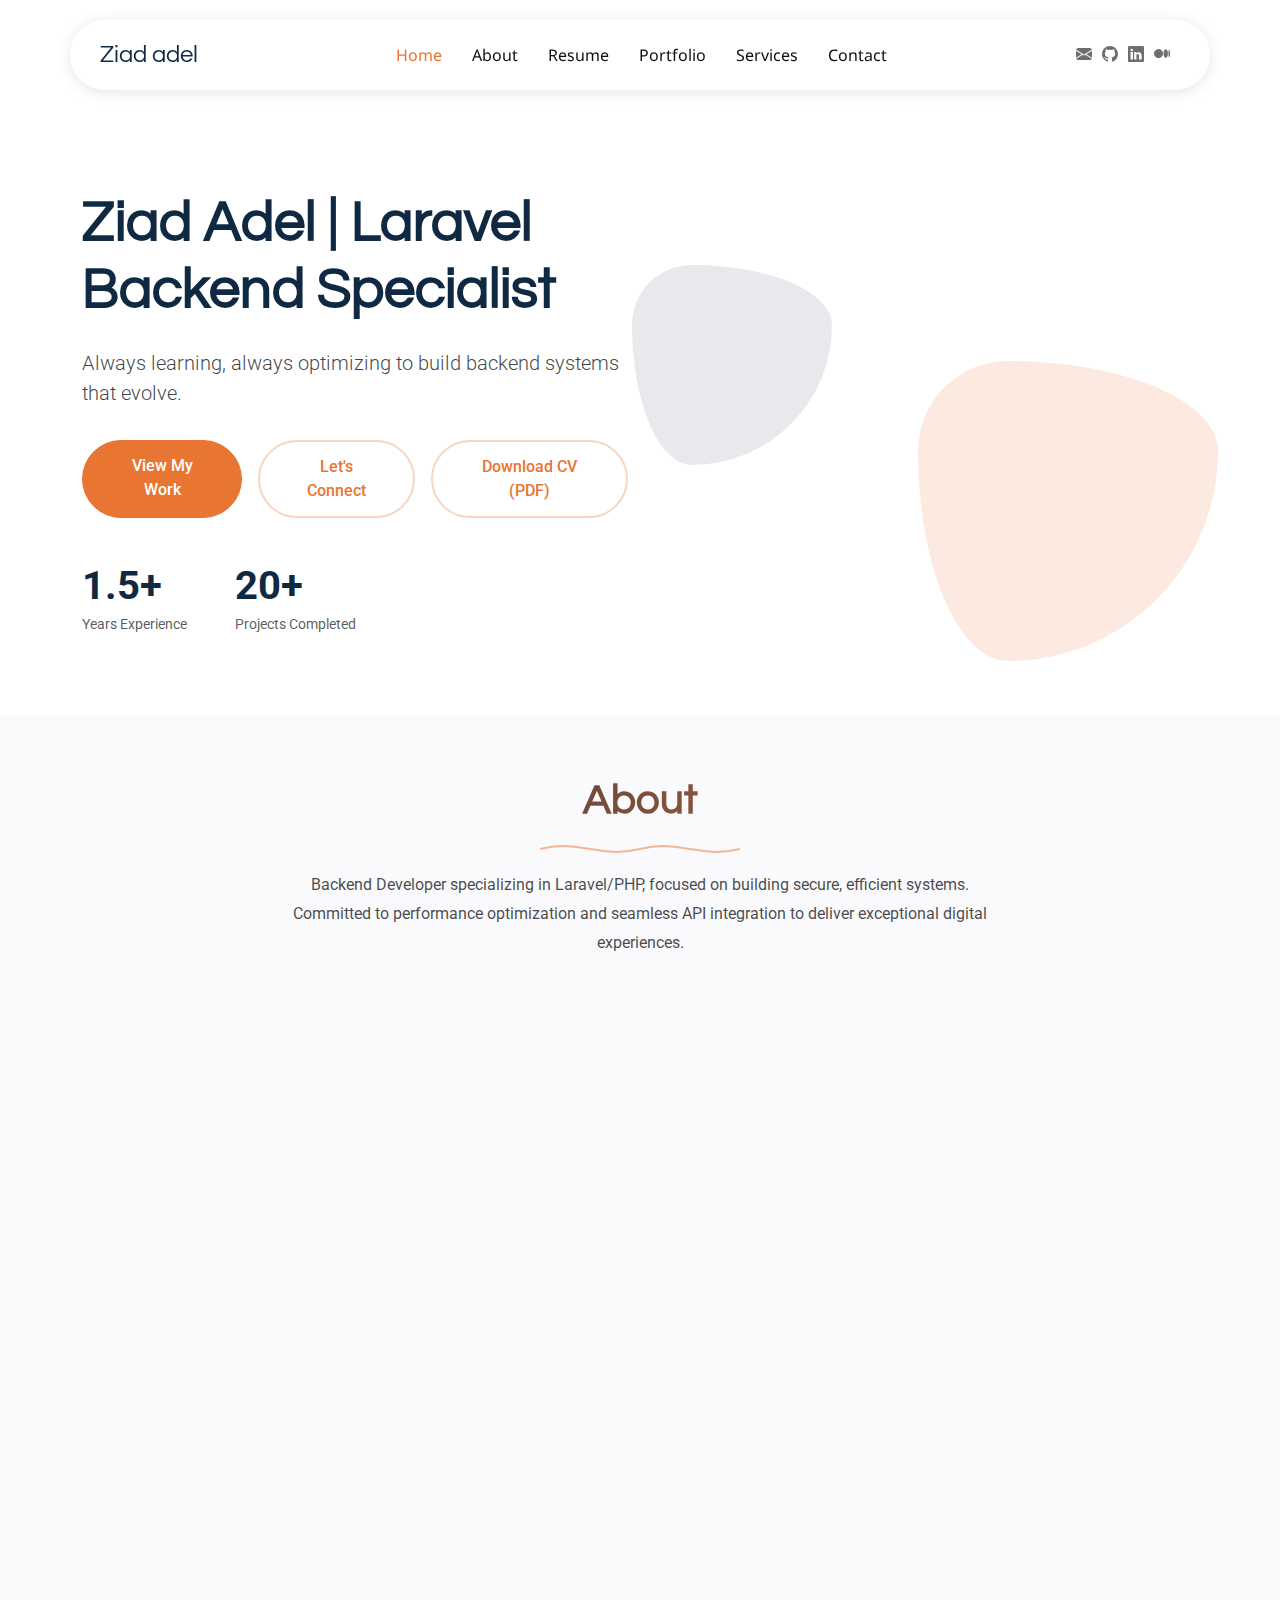
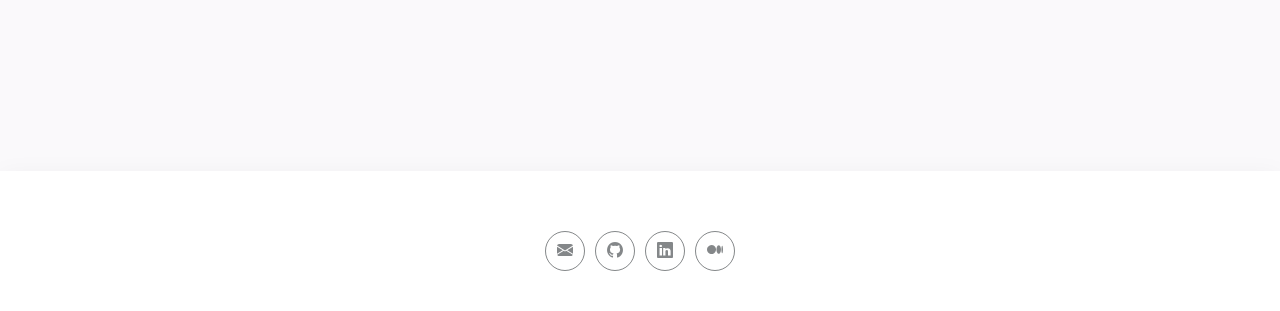
<file: index.html>
<!DOCTYPE html>
<html lang="en">

<head>
  <meta charset="utf-8">
  <meta content="width=device-width, initial-scale=1.0" name="viewport">
  <title>Ziad-Adel-Backend-Dev</title>
  <meta name="description" content="">
  <meta name="keywords" content="">
<!-- Required CSS -->
<style>
  .skill-card {
    transition: transform 0.3s ease;
    height: 100%;
  }
  
  .skill-card:hover {
    transform: translateY(-5px);
  }
  
  .category-title {
    color: #2c3e50;
    border-left: 4px solid #3498db;
    padding-left: 1rem;
  }
  
  .progress-bar {
    background-color: #3498db;
    height: 8px;
  }
  
  .skill-list li {
    margin-bottom: 0.5rem;
  }
  </style>

  <!-- Favicons -->
  <link rel="icon" href="data:image/svg+xml,<svg xmlns='http://www.w3.org/2000/svg' viewBox='0 0 100 100'><text y='.9em' font-size='90' class='fa-solid'>&#xf121;</text></svg>">
  <link href="assets/img/apple-touch-icon.png" rel="apple-touch-icon">

  <!-- Fonts -->
  <link href="https://fonts.googleapis.com" rel="preconnect">
  <link href="https://fonts.gstatic.com" rel="preconnect" crossorigin>
  <link href="https://fonts.googleapis.com/css2?family=Roboto:ital,wght@0,100;0,300;0,400;0,500;0,700;0,900;1,100;1,300;1,400;1,500;1,700;1,900&family=Noto+Sans:ital,wght@0,100;0,200;0,300;0,400;0,500;0,600;0,700;0,800;0,900;1,100;1,200;1,300;1,400;1,500;1,600;1,700;1,800;1,900&family=Questrial:wght@400&display=swap" rel="stylesheet">

  <!-- Vendor CSS Files -->
  <link href="assets/vendor/bootstrap/css/bootstrap.min.css" rel="stylesheet">
  <link href="assets/vendor/bootstrap-icons/bootstrap-icons.css" rel="stylesheet">
  <link href="assets/vendor/aos/aos.css" rel="stylesheet">
  <link href="assets/vendor/glightbox/css/glightbox.min.css" rel="stylesheet">
  <link href="assets/vendor/swiper/swiper-bundle.min.css" rel="stylesheet">

  <!-- Main CSS File -->
  <link href="assets/css/main.css" rel="stylesheet">

</head>

<body class="index-page">

  <header id="header" class="header d-flex align-items-center sticky-top">
    <div class="header-container container-fluid container-xl position-relative d-flex align-items-center justify-content-between">

      <a href="index.html" class="logo d-flex align-items-center me-auto me-xl-0">
        <h1 class="sitename">Ziad adel</h1>
      </a>

      <nav id="navmenu" class="navmenu">
        <ul>
          <li><a href="#hero" class="active">Home</a></li>
          <li><a href="#about">About</a></li>
          <li><a href="#resume">Resume</a></li>
          <li><a href="#portfolio">Portfolio</a></li>
          <li><a href="#services">Services</a></li>
         
          <li><a href="#contact">Contact</a></li>
        </ul>
        <i class="mobile-nav-toggle d-xl-none bi bi-list"></i>
      </nav>

      <div class="header-social-links">
        <a href="mailto:ziadadel00120@gmail.com" target="_blank" class="Gmail"> <i class="bi bi-envelope-fill"></i></a>
              <a href="https://github.com/ziadadel001" target="_blank" class="github"><i class="bi bi-github"></i></a>
        <a href="https://www.linkedin.com/in/ziad-adel-9380a6247/" target="_blank" class="linkedin"><i class="bi bi-linkedin"></i></a>
        <a href="https://medium.com/@ziadadel00120" target="_blank" class="medium">
          <i class="bi bi-medium"></i>
        </a>
      </div>

    </div>
  </header>

  <main class="main">

    <!-- Hero Section -->
    <section id="hero" class="hero section">

      <div class="container" data-aos="fade-up" data-aos-delay="100">

        <div class="row align-items-center content">
          <div class="col-lg-6" data-aos="fade-up" data-aos-delay="200">
            <h2>Ziad Adel | Laravel Backend Specialist </h2>
            <p class="lead">Always learning, always optimizing to build backend systems that evolve.</p>
            <div class="cta-buttons" data-aos="fade-up" data-aos-delay="300">
              <a href="#portfolio" class="btn btn-primary">View My Work</a>
              <a href="#contact" class="btn btn-outline">Let's Connect</a>
              <a href="assets/Ziad-Adel-Gomaa-BackendCV.pdf" target="_blank" class="btn btn-outline" download="Ziad-Adel-Backend-Dev-CV.pdf">
                <i class="fas fa-download"></i> Download CV (PDF)
              </a>            </div>
            <div class="hero-stats" data-aos="fade-up" data-aos-delay="400">
              <div class="stat-item">
                <span class="stat-number">1.5+</span>
                <span class="stat-label">Years Experience</span>
              </div>
              <div class="stat-item">
                <span class="stat-number">20+</span>
                <span class="stat-label">Projects Completed</span>
              </div>
      
            </div>
          </div>
          <div class="col-lg-6">
            <div class="hero-image">
              
              <div class="shape-1"></div>
              <div class="shape-2"></div>
            </div>
          </div>
        </div>

      </div>

    </section><!-- /Hero Section -->

    <!-- About Section -->
    <section id="about" class="about section light-background">

      <!-- Section Title -->
      <div class="container section-title" data-aos="fade-up">
        <h2>About</h2>
        <div class="title-shape">
          <svg viewBox="0 0 200 20" xmlns="http://www.w3.org/2000/svg">
            <path d="M 0,10 C 40,0 60,20 100,10 C 140,0 160,20 200,10" fill="none" stroke="currentColor" stroke-width="2"></path>
          </svg>
        </div>
        <p>Backend Developer specializing in Laravel/PHP, focused on building secure, efficient systems. Committed to performance optimization and seamless API integration to deliver exceptional digital experiences.</p>
      </div><!-- End Section Title -->

      <div class="container" data-aos="fade-up" data-aos-delay="100">

        <div class="row align-items-center">
          <div class="col-lg-6 position-relative" data-aos="fade-right" data-aos-delay="200">
            <div class="about-image">
              <img src="assets/img/me.jpg" alt="Profile Image" 
              class="img-fluid rounded-4" 
              style="max-width: 450px; height: auto;">            </div>
          </div>

          <div class="col-lg-6" data-aos="fade-left" data-aos-delay="300">
            <div class="about-content">
              <span class="subtitle">About Me</span>

              <h2>Back-end Developer</h2>

              <p class="lead mb-4">Junior Backend Developer with a strong foundation in PHP, Laravel, and MySQL. Passionate about 
                building scalable and secure systems while continuously learning and improving my skills. Seeking an 
                opportunity to contribute to impactful projects and grow as a developer.</p>


              <div class="personal-info">
                <div class="row g-4">
                  <div class="col-6">
                    <div class="info-item">
                      <span class="label">Name</span>
                      <span class="value">Ziad Adel Gomaa</span>
                    </div>
                  </div>

                  <div class="col-6">
                    <div class="info-item">
                      <span class="label">Phone</span>
                      <span class="value">+2010299169</span>
                    </div>
                  </div>

                  <div class="col-6">
                    <div class="info-item">
                      <span class="label">Age</span>
                      <span class="value">23 Years</span>
                    </div>
                  </div>

                  <div class="col-6">
                    <div class="info-item">
                      <span class="label">Email</span>
                      <span class="value">ziadadel00120@gmail.com
                      </span>
                    </div>
                  </div>

                  <div class="col-6">
                    <div class="info-item">
                      <span class="label">Degree</span>
                      <span class="value">Bachelor's degree in Computer Science</span>
                    </div>
                  </div>

                  <div class="col-6">
                    <div class="info-item">
                      <span class="label">Freelance</span>
                      <span class="value">Available</span>
                    </div>
                  </div>

                  <div class="col-6">
                    <div class="info-item">
                      <span class="label">City</span>
                      <span class="value">Cairo,Egypt</span>
                    </div>
                </div>
              </div>

             
            </div>
          </div>
        </div>

      </div>

    </section><!-- /About Section -->




<!-- Skills Section -->
<section id="skills" class="skills-section py-5 bg-light">
        <!-- Section Title -->
        <div class="container section-title" data-aos="fade-up">
          <h2>Skills & Technologies</h2>
          <div class="title-shape">
            <svg viewBox="0 0 200 20" xmlns="http://www.w3.org/2000/svg">
              <path d="M 0,10 C 40,0 60,20 100,10 C 140,0 160,20 200,10" fill="none" stroke="currentColor" stroke-width="2"></path>
            </svg>
          </div>
        </div><!-- End Section Title -->
  
  <div class="container">
  
    <!-- Programming Languages -->
    <div class="skill-category mb-5" data-aos="fade-up">
      <h3 class="category-title mb-4">Programming Languages</h3>
      <div class="row g-4">
        <div class="col-md-6 col-lg-4">
          <div class="skill-card bg-white p-4 rounded shadow-sm">
            <div class="d-flex justify-content-between align-items-center mb-3">
              <h4 class="mb-0">PHP</h4>
              <span class="badge bg-primary">Advanced</span>
            </div>
            <p class="text-muted mb-0">Object-oriented programming & complex system development</p>
          </div>
        </div>
        <div class="col-md-6 col-lg-4">
          <div class="skill-card bg-white p-4 rounded shadow-sm">
            <div class="d-flex justify-content-between align-items-center mb-3">
              <h4 class="mb-0">Forntend fundamentals</h4>
              <span class="badge bg-secondary">Advanced</span>
            </div>
            <p class="text-muted mb-0"> HTML, CSS, Bootstrap
            </p>
          </div>
        </div>
        <div class="col-md-6 col-lg-4">
          <div class="skill-card bg-white p-4 rounded shadow-sm">
            <div class="d-flex justify-content-between align-items-center mb-3">
              <h4 class="mb-0">JavaScript</h4>
              <span class="badge bg-secondary">Intermediate</span>
            </div>
            <p class="text-muted mb-0">Core language fundamentals & Ajax jQuery</p>
          </div>
        </div>
      
      </div>
    </div>

<!-- Frameworks & Database Row -->
<div class="row g-4">
    
  <!-- Frameworks -->
  <div class="col-md-6" data-aos="fade-up">
    <div class="skill-category">
      <h3 class="category-title mb-4">Frameworks</h3>
      <div class="skill-card bg-white p-4 rounded shadow-sm">
        <h4 class="mb-3">Laravel</h4>
        <div class="progress mb-3">
          <div class="progress-bar" role="progressbar" style="width: 85%"></div>
        </div>
        <ul class="skill-list list-unstyled mb-0">
          <li><i class="fas fa-check text-primary me-2"></i>REST API Development</li>
          <li><i class="fas fa-check text-primary me-2"></i>Eloquent ORM</li>
          <li><i class="fas fa-check text-primary me-2"></i>Livewire Integration</li>
          <li><i class="fas fa-check text-primary me-2"></i>Filament Integration</li>
        </ul>
      </div>
    </div>
  </div>

  <!-- Database Management Systems -->
  <div class="col-md-6" data-aos="fade-up" data-aos-delay="100">
    <div class="skill-category">
      <h3 class="category-title mb-4">Database Management Systems</h3>
      <div class="skill-card bg-white p-4 rounded shadow-sm">
        <h4 class="mb-3">Relational Databases</h4>
        <div class="progress mb-3">
          <div class="progress-bar bg-success" role="progressbar" style="width: 90%"></div>
        </div>
        <ul class="skill-list list-unstyled mb-0">
          <li><i class="fas fa-database text-success me-2"></i>MySQL</li>
          <li><i class="fas fa-database text-success me-2"></i>SQLite</li>
          <li><i class="fas fa-wrench text-success me-2"></i>Query Optimization</li>
          <li><i class="fas fa-shield-alt text-success me-2"></i>Database Security</li>
        </ul>
      </div>
    </div>
  </div>

</div>
<br>
    <!-- APIs & Integrations -->
    <div class="skill-category mb-5" data-aos="fade-up">
      <h3 class="category-title mb-4">APIs & Integrations</h3>
      <div class="row g-4">
        <div class="col-md-6 col-lg-4">
          <div class="skill-card bg-white p-4 rounded shadow-sm">
            <h4 class="mb-3">Payment Gateways</h4>
            <div class="d-flex flex-wrap gap-2">
              <span class="badge bg-success">PayPal</span>
              <span class="badge bg-success">Stripe</span>
              <span class="badge bg-success">Paymob</span>
            </div>
          </div>
        </div>


        <div class="col-md-6 col-lg-4">
          <div class="skill-card bg-white p-4 rounded shadow-sm">
            <h4 class="mb-3">Testing & Debugging</h4>
            <div class="d-flex flex-wrap gap-2 align-items-center">
              <span class="badge bg-warning text-dark p-2">PHPUnit</span>
              <span class="badge bg-warning text-dark p-2">Postman</span>
              <span class="badge bg-warning text-dark p-2">Xdebug</span>
              <span class="badge bg-warning text-dark p-2">Browser DevTools</span>
            </div>
          </div>
        </div>


        <div class="col-md-6 col-lg-4">
          <div class="skill-card bg-white p-4 rounded shadow-sm">
            <h4 class="mb-3">OAuth-based social logins</h4>
            <div class="d-flex flex-wrap gap-2">
              <span class="badge bg-success">Google</span>
              <span class="badge bg-success">Meta</span>
              <span class="badge bg-success">GitHub</span>
              <span class="badge bg-success">LinkedIn</span>
            </div>
          </div>
        </div>
      </div>
    </div>

  </div>
</section>


    <!-- Resume Section -->
    <section id="resume" class="resume section">

      <!-- Section Title -->
      <div class="container section-title" data-aos="fade-up">
        <h2>Resume</h2>
        <div class="title-shape">
          <svg viewBox="0 0 200 20" xmlns="http://www.w3.org/2000/svg">
            <path d="M 0,10 C 40,0 60,20 100,10 C 140,0 160,20 200,10" fill="none" stroke="currentColor" stroke-width="2"></path>
          </svg>
        </div>
      </div><!-- End Section Title -->

      <div class="container" data-aos="fade-up" data-aos-delay="100">

        <div class="row">
          <div class="col-12">
            <div class="resume-wrapper">
              <div class="resume-block" data-aos="fade-up">
                <h2>Work Experience</h2>
                <p class="lead">Crafting robust backend solutions with a focus on scalability and security.</p>
            
                <div class="timeline">
                    <!-- Fikra Experience -->
                    <div class="timeline-item" data-aos="fade-up" data-aos-delay="200">
                        <div class="timeline-left">
                            <h4 class="company">Fikra</h4>
                            <span class="period">Jul-2024 - Apr-2024</span>
                        </div>
                        <div class="timeline-dot"></div>
                        <div class="timeline-right">
                            <h3 class="position">Backend Developer</h3>
                            <p class="description">
                                Key contributor in developing and maintaining enterprise-level web applications using modern backend technologies.
                            </p>
                            <ul>
                                <li>Developed RESTful APIs and Blade websites</li>
                                <li>Integrate with Third party APIs</li>
                                <li>Optimized MySQL queries reducing average response time </li>
                            </ul>
                        </div>
                    </div>
            
                    <!-- Freelance Experience -->
                    <div class="timeline-item" data-aos="fade-up" data-aos-delay="250">
                        <div class="timeline-left">
                            <h4 class="company">Freelance</h4>
                            <span class="period">2023 - 2025</span>
                        </div>
                        <div class="timeline-dot"></div>
                        <div class="timeline-right">
                            <h3 class="position">Backend Developer</h3>
                            <p class="description">
                                Delivered customized solutions for diverse client needs across multiple industries.
                            </p>
                            <ul>
                                <li>Built 5+ CRUD applications using Laravel framework</li>
                                <li>Integrated third-party APIs including Google Maps and SMS gateways</li>
                                <li>Created database schemas for complex inventory management systems</li>
                            </ul>
                        </div>
                    </div>
            
            
                </div>
            </div>

              <div class="resume-block" data-aos="fade-up" data-aos-delay="100">
                <h2>My Education</h2>
                <p class="lead">Combining academic excellence with practical software development skills.</p>

                <div class="timeline">
                  <div class="timeline-item" data-aos="fade-up" data-aos-delay="200">
                    <div class="timeline-left">
                      <h4 class="company">Mansoura University</h4>
                      <span class="period">2020-2024</span>
                    </div>
                    <div class="timeline-dot"></div>
                    <div class="timeline-right">
                      <h3 class="position">Bachelor's Degree in Computer Science</h3>
                      <p class="description">Degree: Overall Good, Graduation Project Excellent</p>
                    </div>
                  </div>

                </div>
              </div>

              <div class="resume-block" data-aos="fade-up" data-aos-delay="100">
                <h2>Courses & Certifications</h2>
                <p class="lead">Enhancing technical expertise through specialized training programs</p>
            
                <div class="timeline">
                    <!-- Backend Development Course -->
                    <div class="timeline-item" data-aos="fade-up" data-aos-delay="200">
                        <div class="timeline-left">
                            <h4 class="company">CCIC, Mansoura University</h4>
                            <span class="period"></span>
                        </div>
                        <div class="timeline-dot bg-success"></div>
                        <div class="timeline-right">
                            <h3 class="position">Backend Development Professional Program</h3>
                            <p class="description">
                                Comprehensive training in PHP, MySQL, and Laravel framework
                            </p>
                           
                        </div>
                    </div>
            
                    <!-- LinkedIn Learning Courses -->
                    <div class="timeline-item" data-aos="fade-up" data-aos-delay="250">
                        <div class="timeline-left">
                            <h4 class="company">LinkedIn Learning</h4>
                            <span class="period"></span>
                        </div>
                        <div class="timeline-dot bg-warning"></div>
                        <div class="timeline-right">
                            <h3 class="position">Advanced Programming Courses</h3>
                            <ul class="course-list">
                                <li><i class="fab fa-php text-primary"></i> PHP: OOP Mastery</li>
                                <li><i class="fab fa-laravel text-danger"></i> Advanced Laravel Techniques</li>
                                <li><i class="fas fa-database text-info"></i> T-SQL Query Optimization</li>
                            </ul>
                           
                        </div>
                    </div>
            
                    <!-- MaharaTech Course -->
                    <div class="timeline-item" data-aos="fade-up" data-aos-delay="300">
                        <div class="timeline-left">
                            <h4 class="company">MaharaTech</h4>
                            <span class="period"></span>
                        </div>
                        <div class="timeline-dot bg-danger"></div>
                        <div class="timeline-right">
                            <h3 class="position">SQL Server Professional</h3>
                            <p class="description">
                                Advanced Transact-SQL programming and database management
                            </p>
                          
                        </div>
                    </div>
                </div>
            </div>
            
          
            </div>
          </div>
        </div>

      </div>

    </section><!-- /Resume Section -->











<!-- Portfolio Section -->
<section id="portfolio" class="portfolio section">
  <!-- Section Title -->
  <div class="container section-title" data-aos="fade-up">
    <h2>Technical Portfolio</h2>
    <div class="title-shape">
      <svg viewBox="0 0 200 20" xmlns="http://www.w3.org/2000/svg">
        <path d="M 0,10 C 40,0 60,20 100,10 C 140,0 160,20 200,10" fill="none" stroke="currentColor" stroke-width="2"></path>
      </svg>
    </div>
    <p>Showcasing backend solutions that power modern web applications</p>
  </div>

  <div class="container" data-aos="fade-up" data-aos-delay="100">
    <div class="isotope-layout" data-default-filter="*" data-layout="masonry" data-sort="original-order">

      <!-- Filters -->
      <div class="portfolio-filters-container" data-aos="fade-up" data-aos-delay="200">
        <ul class="portfolio-filters isotope-filters">
          <li data-filter="*" class="filter-active">All Projects</li>
          <li data-filter=".filter-api">APIs</li>
          <li data-filter=".filter-ecom">PHP Native</li>
          <li data-filter=".filter-tool">Laravel Blade</li>
        </ul>
      </div>

      <!-- Projects Container -->
      <div class="row g-4 isotope-container" data-aos="fade-up" data-aos-delay="300">


               <div class="col-lg-6 col-md-6 portfolio-item isotope-item filter-ecom ">
          <div class="github-style-card">
            <div class="skill-header">
              <div class="d-flex justify-content-between align-items-start">
                <h3 class="skill-title">
                  <i class="bi bi-file-code-fill me-2"></i>
multi vendor e-commerce 
                </h3>
              </div>
              <p class="skill-description">A multi-vendor system built with Laravel, using Spatie, Sanctum for authentication, and Breeze for the admin dashboard, enabling vendors to manage products and orders securely.</p>
            </div>
            <div class="skill-footer mt-3">
              <a href="https://github.com/ziadadel001/Api_project" 
                 class="github-link" 
                 target="_blank">
                <i class="bi bi-github"></i>
                View
              </a>
            </div>
          </div>
        </div>
    <!-- Api Card -->


           
        <div class="col-lg-6 col-md-6 portfolio-item isotope-item filter-ecom ">
          <div class="github-style-card">
            <div class="skill-header">
              <div class="d-flex justify-content-between align-items-start">
                <h3 class="skill-title">
                  <i class="bi bi-file-code-fill me-2"></i>
PHP DB Manager
                </h3>
              </div>
              <p class="skill-description">This PHP script provides classes for database connectivity and common database operations such as insert, select, update, and delete. It utilizes PDO (PHP Data Objects) for secure database connections and prepared statements to prevent SQL injection attacks.</p>
            </div>
            <div class="skill-footer mt-3">
              <a href="https://github.com/ziadadel001/DatabaseOperations" 
                 class="github-link" 
                 target="_blank">
                <i class="bi bi-github"></i>
                View
              </a>
            </div>
          </div>
        </div>
    <!-- Api Card -->


        
    <div class="col-lg-6 col-md-6 portfolio-item isotope-item filter-api ">
      <div class="github-style-card">
        <div class="skill-header">
          <div class="d-flex justify-content-between align-items-start">
            <h3 class="skill-title">
              <i class="bi bi-file-code-fill me-2"></i>
              Yaqout Store
            </h3>
          </div>
          <p class="skill-description">Developing a Laravel-based eCommerce API with a scalable architecture for seamless integration ,Implementing core features like product management, cart operations, order placement,
             Integrating advanced features such as promotions, discount coupons</p>
        </div>
        <div class="skill-footer mt-3">
          <a href="https://yaqoutstore.shop/" 
             class="github-link" 
             target="_blank">
            View
          </a>
        </div>
      </div>
    </div>

    <div class="col-lg-6 col-md-6 portfolio-item isotope-item filter-tool ">
      <div class="github-style-card">
        <div class="skill-header">
          <div class="d-flex justify-content-between align-items-start">
            <h3 class="skill-title">
              <i class="bi bi-braces me-2"></i>
              Dashboard               </h3>
          </div>
          <p class="skill-description">filament base dashboard for e-commerce.
          </p>
        </div>
      
      </div>
    </div>
    <div class="col-lg-6 col-md-6 portfolio-item isotope-item filter-tool ">
      <div class="github-style-card">
        <div class="skill-header">
          <div class="d-flex justify-content-between align-items-start">
            <h3 class="skill-title">
              <i class="bi bi-braces me-2"></i>
              Cart-Service
            </h3>
          </div>
          <p class="skill-description"> Cart Service provides a powerful and efficient cart management system within a Laravel 12 e-commerce API. It enables users to add, retrieve, update, and remove products from their cart while ensuring smooth handling for both guests and authenticated users.
          </p>
        </div>
        <div class="skill-footer mt-3">
          <a href="https://github.com/ziadadel001/Cart-Service" 
             class="github-link" 
             target="_blank">
            <i class="bi bi-github"></i>
            View 
          </a>
        </div>
      </div>
    </div>
    <div class="col-lg-6 col-md-6 portfolio-item isotope-item filter-tool ">
      <div class="github-style-card">
        <div class="skill-header">
          <div class="d-flex justify-content-between align-items-start">
            <h3 class="skill-title">
              <i class="bi bi-braces me-2"></i>
              simple-chat-model
                 </h3>
          </div>
          <p class="skill-description"> WebSocket-based communication


          </p>
        </div>
        <div class="skill-footer mt-3">
          <a href="https://github.com/ziadadel001/simple-chat-model" 
             class="github-link" 
             target="_blank">
            <i class="bi bi-github"></i>
            View 
          </a>
        </div>
      </div>
    </div>
        <!-- Api Card -->
        <div class="col-lg-6 col-md-6 portfolio-item isotope-item filter-api ">
          <div class="github-style-card">
            <div class="skill-header">
              <div class="d-flex justify-content-between align-items-start">
                <h3 class="skill-title">
                  <i class="bi bi-file-code-fill me-2"></i>
                  Article Hub
                </h3>
              </div>
              <p class="skill-description">The API supports creating, reading, updating, and deleting articles, along with user registration and login functionalities using JWT authentication</p>
            </div>
            <div class="skill-footer mt-3">
              <a href="https://github.com/ziadadel001/ArticleHub" 
                 class="github-link" 
                 target="_blank">
                <i class="bi bi-github"></i>
                View
              </a>
            </div>
          </div>
        </div>
    
        <!-- Laravel Card -->
  
        <div class="col-lg-6 col-md-6 portfolio-item isotope-item filter-tool ">
          <div class="github-style-card">
            <div class="skill-header">
              <div class="d-flex justify-content-between align-items-start">
                <h3 class="skill-title">
                  <i class="bi bi-braces me-2"></i>
                  Roles_premissions
                </h3>
              </div>
              <p class="skill-description"> Using authorization with the Spatie package to define roles and permissions for articles and users.
              </p>
            </div>
            <div class="skill-footer mt-3">
              <a href="https://github.com/ziadadel001/Roles_premissions" 
                 class="github-link" 
                 target="_blank">
                <i class="bi bi-github"></i>
                View 
              </a>
            </div>
          </div>
        </div>
        <div class="col-lg-6 col-md-6 portfolio-item isotope-item filter-tool ">
          <div class="github-style-card">
            <div class="skill-header">
              <div class="d-flex justify-content-between align-items-start">
                <h3 class="skill-title">
                  <i class="bi bi-braces me-2"></i>
                  novena
                </h3>
              </div>
              <p class="skill-description">A website for a hospital equipped with an appointment booking feature</p>
            </div>
            <div class="skill-footer mt-3">
              <a href="https://github.com/ziadadel001/novena" 
                 class="github-link" 
                 target="_blank">
                <i class="bi bi-github"></i>
                View 
              </a>
            </div>
          </div>
        </div>
        <div class="col-lg-6 col-md-6 portfolio-item isotope-item filter-tool ">
          <div class="github-style-card">
            <div class="skill-header">
              <div class="d-flex justify-content-between align-items-start">
                <h3 class="skill-title">
                  <i class="bi bi-braces me-2"></i>
                  e-commerce
                </h3>
              </div>
              <p class="skill-description">A modern e-commerce web application built with Laravel, offering a complete online shopping experience. Key features include product browsing, cart management</p>
            </div>
            <div class="skill-footer mt-3">
              <a href="https://github.com/ziadadel001/E-commerce" 
                 class="github-link" 
                 target="_blank">
                <i class="bi bi-github"></i>
                View 
              </a>
            </div>
          </div>
        </div>
        <div class="col-lg-6 col-md-6 portfolio-item isotope-item filter-tool ">
          <div class="github-style-card">
            <div class="skill-header">
              <div class="d-flex justify-content-between align-items-start">
                <h3 class="skill-title">
                  <i class="bi bi-braces me-2"></i>
                SocialAuth-Integration              </h3>
              </div>
              <p class="skill-description">demonstrates how to integrate social media authentication . It leverages Laravel Socialite to provide seamless OAuth authentication.</p>
            </div>
            <div class="skill-footer mt-3">
              <a href="https://github.com/ziadadel001/SocialAuth-Integration" 
                 class="github-link" 
                 target="_blank">
                <i class="bi bi-github"></i>
                View 
              </a>
            </div>
          </div>
        </div>
        <div class="col-lg-6 col-md-6 portfolio-item isotope-item filter-tool ">
          <div class="github-style-card">
            <div class="skill-header">
              <div class="d-flex justify-content-between align-items-start">
                <h3 class="skill-title">
                  <i class="bi bi-braces me-2"></i>
                  Academy               </h3>
              </div>
              <p class="skill-description">website for booking driving lessons with a dedicated dashboard for tracking trainers and trainees, class ratings.</p>
            </div>
            <div class="skill-footer mt-3">
              <a href="https://yasminacademy.online/" 
                 class="github-link" 
                 target="_blank">
                View 
              </a>
            </div>
          </div>
        </div>
        <div class="col-lg-6 col-md-6 portfolio-item isotope-item filter-tool ">
          <div class="github-style-card">
            <div class="skill-header">
              <div class="d-flex justify-content-between align-items-start">
                <h3 class="skill-title">
                  <i class="bi bi-braces me-2"></i>
                  Task Management                 </h3>
              </div>
              <p class="skill-description">Helps users manage tasks efficiently with Laravel and Breeze for authentication.</p>
            </div>
            <div class="skill-footer mt-3">
              <a href="https://github.com/ziadadel001/Task_Management" 
                 class="github-link" 
                 target="_blank">
                <i class="bi bi-github"></i>
                View 
              </a>
            </div>
          </div>
        </div>
        <div class="col-lg-6 col-md-6 portfolio-item isotope-item filter-tool ">
          <div class="github-style-card">
            <div class="skill-header">
              <div class="d-flex justify-content-between align-items-start">
                <h3 class="skill-title">
                  <i class="bi bi-braces me-2"></i>
                  Medical system              </h3>
              </div>
              <p class="skill-description">clinic system manages patient records, diagnoses, and appointments, with added chat and monthly reports to improve efficiency.
              </p>
            </div>
          
          </div>
        </div>
        <div class="col-lg-6 col-md-6 portfolio-item isotope-item filter-tool ">
          <div class="github-style-card">
            <div class="skill-header">
              <div class="d-flex justify-content-between align-items-start">
                <h3 class="skill-title">
                  <i class="bi bi-braces me-2"></i>
                  Vega                 </h3>
              </div>
              <p class="skill-description">Discover an educational platform where you can book courses, engage in interactive learning, and reserve mentors for personalized guidance.</p>
            </div>
            <div class="skill-footer mt-3">
              <a href="https://github.com/ziadadel001/Vega" 
                 class="github-link" 
                 target="_blank">
                <i class="bi bi-github"></i>
                View 
              </a>
            </div>
          </div>
        </div>
        <div class="col-lg-6 col-md-6 portfolio-item isotope-item filter-tool ">
          <div class="github-style-card">
            <div class="skill-header">
              <div class="d-flex justify-content-between align-items-start">
                <h3 class="skill-title">
                  <i class="bi bi-braces me-2"></i>
                  psychological              </h3>
              </div>
              <p class="skill-description"> psychological consultant , custom dashboard for managing orders, and a user interface for viewing courses and reading books.
              </p>
            </div>
          
          </div>
        </div>
        <div class="col-lg-6 col-md-6 portfolio-item isotope-item filter-tool ">
          <div class="github-style-card">
            <div class="skill-header">
              <div class="d-flex justify-content-between align-items-start">
                <h3 class="skill-title">
                  <i class="bi bi-braces me-2"></i>
                  Blog             </h3>
              </div>
              <p class="skill-description">simple blog
              </p>
            </div>
            <div class="skill-footer mt-3">
              <a href="https://github.com/ziadadel001/blog" 
                 class="github-link" 
                 target="_blank">
                <i class="bi bi-github"></i>
                View 
              </a>
            </div>
          </div>
        </div>



        <!-- PHP NATIVE Card -->
    

        <div class="col-lg-6 col-md-6 portfolio-item isotope-item filter-ecom ">
          <div class="github-style-card">
            <div class="skill-header">
              <div class="d-flex justify-content-between align-items-start">
                <h3 class="skill-title">
                  <i class="bi bi-file-code-fill me-2"></i>
                  shopping-cart                </h3>
              </div>
              <p class="skill-description">Manages an e-commerce cart for adding, updating, and removing items without a database.</p>
            </div>
            <div class="skill-footer mt-3">
              <a href="https://github.com/ziadadel001/shopping-cart-" 
                 class="github-link" 
                 target="_blank">
                <i class="bi bi-github"></i>
                View
              </a>
            </div>
          </div>
        </div>

        <div class="col-lg-6 col-md-6 portfolio-item isotope-item filter-ecom ">
          <div class="github-style-card">
            <div class="skill-header">
              <div class="d-flex justify-content-between align-items-start">
                <h3 class="skill-title">
                  <i class="bi bi-file-code-fill me-2"></i>
                  User authentication system               </h3>
              </div>
              <p class="skill-description">simple authentication system designed for user authentication based on their username and password only.</p>
            </div>
            <div class="skill-footer mt-3">
              <a href="https://github.com/ziadadel001/user-authentication-system" 
                 class="github-link" 
                 target="_blank">
                <i class="bi bi-github"></i>
                View
              </a>
            </div>
          </div>
        </div>






   
      </div>
    </div>
  </div>
</section>

<!-- Styles -->
<style>
.github-style-card {
  background: #ffffff;
  border: 1px solid #e1e4e8;
  border-radius: 6px;
  padding: 20px;
  height: 100%;
  transition: all 0.3s ease;
}

.github-style-card:hover {
  box-shadow: 0 3px 12px rgba(0,0,0,0.1);
  transform: translateY(-5px);
}

.skill-title {
  color: #24292e;
  font-size: 1.25rem;
  margin-bottom: 0.5rem;
}

.skill-description {
  color: #586069;
  font-size: 0.9rem;
  margin-bottom: 0;
}

.skill-badge {
  background: #eef7ff;
  color: #0366d6;
  padding: 4px 12px;
  border-radius: 12px;
  font-size: 0.8rem;
  font-weight: 500;
  border: 1px solid #c8e1ff;
}

.github-link {
  color: #0366d6 !important;
  text-decoration: none;
  display: inline-flex;
  align-items: center;
  gap: 8px;
  transition: all 0.3s ease;
}

.github-link:hover {
  color: #005cc5 !important;
  text-decoration: underline;
}

.bi-file-code-fill { color: #6f42c1; }
.bi-braces { color: #e34c26; }
.bi-database { color: #00758f; }
.bi-shield-lock { color: #28a745; }
</style>
<!-- Style Additions -->
<style>
.tech-stack .badge {
  font-size: 0.75rem;
  margin: 2px;
}

.portfolio-card {
  border: 1px solid #eee;
  transition: transform 0.3s;
}

.portfolio-card:hover {
  transform: translateY(-5px);
}

.details-link {
  background: rgba(255,255,255,0.9);
  padding: 10px;
  border-radius: 50%;
  margin: 0 5px;
}
</style>

<!-- Services Section -->
<section id="services" class="services section">

  <!-- Section Title -->
  <div class="container section-title" data-aos="fade-up">
    <h2>Services</h2>
    <div class="title-shape">
      <svg viewBox="0 0 200 20" xmlns="http://www.w3.org/2000/svg">
        <path d="M 0,10 C 40,0 60,20 100,10 C 140,0 160,20 200,10" fill="none" stroke="currentColor" stroke-width="2"></path>
      </svg>
    </div>
    <p>Building digital solutions that drive business growth and technical excellence</p>
  </div><!-- End Section Title -->

  <div class="container" data-aos="fade-up" data-aos-delay="100">

    <div class="row align-items-center">
      <div class="col-lg-4 mb-5 mb-lg-0">
        <h2 class="fw-bold mb-4 servies-title">Backend Development Expertise</h2>
        <p class="mb-4">Specializing in creating robust server-side solutions that power modern web applications.</p>
      </div>
      <div class="col-lg-8">
        <div class="row g-4">

          <div class="col-md-6" data-aos="fade-up" data-aos-delay="200">
            <div class="service-item">
              <i class="bi bi-code-slash"></i>
              <h3>API Development</h3>
              <p>Design and implement RESTful APIs with Laravel for seamless system integration and data exchange.</p>
            </div>
          </div><!-- End Service Item -->

          <div class="col-md-6" data-aos="fade-up" data-aos-delay="300">
            <div class="service-item">
              <i class="bi bi-database"></i>
              <h3>Database Architecture</h3>
              <p>Optimize MySQL/SQLite performance with efficient schema design and query optimization strategies.</p>
            </div>
          </div><!-- End Service Item -->

          <div class="col-md-6" data-aos="fade-up" data-aos-delay="400">
            <div class="service-item">
              <i class="bi bi-shield-lock"></i>
              <h3>Security & Performance</h3>
              <p>Implement JWT authentication, rate limiting, and caching mechanisms for secure, high-performance systems.</p>
            </div>
          </div><!-- End Service Item -->

          <div class="col-md-6" data-aos="fade-up" data-aos-delay="500">
            <div class="service-item">
              <i class="bi bi-layout-text-window"></i>
              <h3>Blade Templating</h3>
              <p>Develop dynamic, reusable UI components using Laravel Blade templating engine.</p>
            </div>
          </div><!-- End Service Item -->

        </div>
      </div>
    </div>

  </div>

</section><!-- /Services Section -->

    <!-- Contact Section -->
    <section id="contact" class="contact section light-background">

      <div class="container" data-aos="fade-up" data-aos-delay="100">

        <div class="row g-5">
          <div class="col-lg-6">
            <div class="content" data-aos="fade-up" data-aos-delay="200">
              <div class="section-category mb-3">Contact</div>
              <h2 class="display-5 mb-4">Let's Build Something Great Together</h2>
              <p class="lead mb-4">As a backend specialist, I'm ready to help you create secure, scalable solutions. Whether you need API development, system optimization, or technical consultation - let's discuss your project.</p>

              <div class="contact-info mt-5">
                <div class="info-item d-flex mb-3">
                  <i class="bi bi-envelope-at me-3"></i>
                  <span>ziadadel00120@gmail.com</span>
                </div>

                <div class="info-item d-flex mb-3">
                  <i class="bi bi-telephone me-3"></i>
                  <span>+201029916927
                  </span>
                </div>

                <div class="info-item d-flex mb-4">
                  <i class="bi bi-geo-alt me-3"></i>
                  <span>Mansoura / Cairo / Alexandra</span>
                </div>


              </div>
            </div>
          </div>

          <div class="col-lg-6">
            <div class="contact-form card" data-aos="fade-up" data-aos-delay="300">
              <div class="card-body p-4 p-lg-5">

                <form action="https://formspree.io/f/xzzdreqj" method="post" class="">
                  <div class="row gy-4">

                    <div class="col-12">
                      <input type="text" name="name" class="form-control" placeholder="Your Name" required="">
                    </div>

                    <div class="col-12 ">
                      <input type="email" class="form-control" name="email" placeholder="Your Email" required="">
                    </div>

                    <div class="col-12">
                      <input type="text" class="form-control" name="subject" placeholder="Subject" required="">
                    </div>

                    <div class="col-12">
                      <textarea class="form-control" name="message" rows="6" placeholder="Message" required=""></textarea>
                    </div>


                      <button type="submit" class="btn btn-submit w-100">Submit Message</button>
                    </div>

                  </div>
                </form>

              </div>
            </div>
          </div>

        </div>

      </div>

    </section><!-- /Contact Section -->

  </main>

  <footer id="footer" class="footer">

    <div class="container">
      <div class="copyright text-center ">
      </div>
      <div class="social-links d-flex justify-content-center">
        <a href="mailto:ziadadel00120@gmail.com" target="_blank" class="Gmail"> <i class="bi bi-envelope-fill"></i></a>
        <a href="https://github.com/ziadadel001" target="_blank" class="github"><i class="bi bi-github"></i></a>
  <a href="https://www.linkedin.com/in/ziad-adel-9380a6247/" target="_blank" class="linkedin"><i class="bi bi-linkedin"></i></a>
  <a href="https://medium.com/@ziadadel00120" target="_blank" class="medium">
    <i class="bi bi-medium"></i>
  </a>
      </div>
    </div>

  </footer>

  <!-- Scroll Top -->
  <a href="#" id="scroll-top" class="scroll-top d-flex align-items-center justify-content-center"><i class="bi bi-arrow-up-short"></i></a>

  <!-- Vendor JS Files -->
  <script src="assets/vendor/bootstrap/js/bootstrap.bundle.min.js"></script>
  <script src="assets/vendor/aos/aos.js"></script>
  <script src="assets/vendor/waypoints/noframework.waypoints.js"></script>
  <script src="assets/vendor/glightbox/js/glightbox.min.js"></script>
  <script src="assets/vendor/imagesloaded/imagesloaded.pkgd.min.js"></script>
  <script src="assets/vendor/isotope-layout/isotope.pkgd.min.js"></script>
  <script src="assets/vendor/swiper/swiper-bundle.min.js"></script>

  <!-- Main JS File -->
  <script src="assets/js/main.js"></script>

</body>

</html>
</file>
<file: assets/css/main.css>
/**
* Template Name: EasyFolio
* Template URL: https://bootstrapmade.com/easyfolio-bootstrap-portfolio-template/
* Updated: Feb 21 2025 with Bootstrap v5.3.3
* Author: BootstrapMade.com
* License: https://bootstrapmade.com/license/
*/

/*--------------------------------------------------------------
# Font & Color Variables
# Help: https://bootstrapmade.com/color-system/
--------------------------------------------------------------*/
/* Fonts */
:root {
  --default-font: "Roboto",  system-ui, -apple-system, "Segoe UI", Roboto, "Helvetica Neue", Arial, "Noto Sans", "Liberation Sans", sans-serif, "Apple Color Emoji", "Segoe UI Emoji", "Segoe UI Symbol", "Noto Color Emoji";
  --heading-font: "Questrial",  sans-serif;
  --nav-font: "Noto Sans",  sans-serif;
}

/* Global Colors - The following color variables are used throughout the website. Updating them here will change the color scheme of the entire website */
:root { 
  --background-color: #ffffff; /* Background color for the entire website, including individual sections */
  --default-color: #0a0f14; /* Default color used for the majority of the text content across the entire website */
  --heading-color: #0f2943; /* Color for headings, subheadings and title throughout the website */
  --accent-color: #e87532; /* Accent color that represents your brand on the website. It's used for buttons, links, and other elements that need to stand out */
  --surface-color: #ffffff; /* The surface color is used as a background of boxed elements within sections, such as cards, icon boxes, or other elements that require a visual separation from the global background. */
  --contrast-color: #ffffff; /* Contrast color for text, ensuring readability against backgrounds of accent, heading, or default colors. */
}

/* Nav Menu Colors - The following color variables are used specifically for the navigation menu. They are separate from the global colors to allow for more customization options */
:root {
  --nav-color: #0a0f14;  /* The default color of the main navmenu links */
  --nav-hover-color: #e87532; /* Applied to main navmenu links when they are hovered over or active */
  --nav-mobile-background-color: #ffffff; /* Used as the background color for mobile navigation menu */
  --nav-dropdown-background-color: #ffffff; /* Used as the background color for dropdown items that appear when hovering over primary navigation items */
  --nav-dropdown-color: #0a0f14; /* Used for navigation links of the dropdown items in the navigation menu. */
  --nav-dropdown-hover-color: #e87532; /* Similar to --nav-hover-color, this color is applied to dropdown navigation links when they are hovered over. */
}

/* Color Presets - These classes override global colors when applied to any section or element, providing reuse of the sam color scheme. */

.light-background {
  --background-color: #faf9fb;
  --surface-color: #ffffff;
}

.dark-background {
  --background-color: #060606;
  --default-color: #ffffff;
  --heading-color: #ffffff;
  --surface-color: #252525;
  --contrast-color: #ffffff;
}

/* Smooth scroll */
:root {
  scroll-behavior: smooth;
}

/*--------------------------------------------------------------
# General Styling & Shared Classes
--------------------------------------------------------------*/
body {
  color: var(--default-color);
  background-color: var(--background-color);
  font-family: var(--default-font);
}

a {
  color: var(--accent-color);
  text-decoration: none;
  transition: 0.3s;
}

a:hover {
  color: color-mix(in srgb, var(--accent-color), transparent 25%);
  text-decoration: none;
}

h1,
h2,
h3,
h4,
h5,
h6 {
  color: var(--heading-color);
  font-family: var(--heading-font);
}

/* PHP Email Form Messages
------------------------------*/
.php-email-form .error-message {
  display: none;
  background: #df1529;
  color: #ffffff;
  text-align: left;
  padding: 15px;
  margin-bottom: 24px;
  font-weight: 600;
}

.php-email-form .sent-message {
  display: none;
  color: #ffffff;
  background: #059652;
  text-align: center;
  padding: 15px;
  margin-bottom: 24px;
  font-weight: 600;
}

.php-email-form .loading {
  display: none;
  background: var(--surface-color);
  text-align: center;
  padding: 15px;
  margin-bottom: 24px;
}

.php-email-form .loading:before {
  content: "";
  display: inline-block;
  border-radius: 50%;
  width: 24px;
  height: 24px;
  margin: 0 10px -6px 0;
  border: 3px solid var(--accent-color);
  border-top-color: var(--surface-color);
  animation: php-email-form-loading 1s linear infinite;
}

@keyframes php-email-form-loading {
  0% {
    transform: rotate(0deg);
  }

  100% {
    transform: rotate(360deg);
  }
}

/*--------------------------------------------------------------
# Global Header
--------------------------------------------------------------*/
.header {
  color: var(--default-color);
  background-color: var(--background-color);
  padding: 20px 0;
  transition: all 0.5s;
  z-index: 997;
}

.header .header-container {
  background: var(--surface-color);
  border-radius: 50px;
  padding: 5px 25px;
  box-shadow: 0px 2px 15px rgba(0, 0, 0, 0.1);
}

.header .logo {
  line-height: 1;
}

.header .logo img {
  max-height: 36px;
  margin-right: 8px;
}

.header .logo h1 {
  font-size: 24px;
  margin: 0;
  padding-left: 5px;
  font-weight: 500;
  color: var(--heading-color);
}

.header .header-social-links {
  padding-right: 15px;
}

.header .header-social-links a {
  color: color-mix(in srgb, var(--default-color), transparent 40%);
  padding-left: 6px;
  display: inline-block;
  transition: 0.3s;
  font-size: 16px;
}

.header .header-social-links a:hover {
  color: var(--accent-color);
}

.header .header-social-links a i {
  line-height: 0px;
}

@media (max-width: 1200px) {
  .header {
    padding-top: 10px;
  }

  .header .header-container {
    margin-left: 10px;
    margin-right: 10px;
    padding: 10px 5px 10px 15px;
  }

  .header .logo {
    order: 1;
  }

  .header .header-social-links {
    order: 2;
  }

  .header .navmenu {
    order: 3;
  }
}

/*--------------------------------------------------------------
# Navigation Menu
--------------------------------------------------------------*/
/* Navmenu - Desktop */
@media (min-width: 1200px) {
  .navmenu {
    padding: 0;
  }

  .navmenu ul {
    margin: 0;
    padding: 0;
    display: flex;
    list-style: none;
    align-items: center;
  }

  .navmenu li {
    position: relative;
  }

  .navmenu a,
  .navmenu a:focus {
    color: var(--nav-color);
    padding: 18px 15px;
    font-size: 16px;
    font-family: var(--nav-font);
    font-weight: 400;
    display: flex;
    align-items: center;
    justify-content: space-between;
    white-space: nowrap;
    transition: 0.3s;
  }

  .navmenu a i,
  .navmenu a:focus i {
    font-size: 12px;
    line-height: 0;
    margin-left: 5px;
    transition: 0.3s;
  }

  .navmenu li:last-child a {
    padding-right: 0;
  }

  .navmenu li:hover>a,
  .navmenu .active,
  .navmenu .active:focus {
    color: var(--nav-hover-color);
  }

  .navmenu .dropdown ul {
    margin: 0;
    padding: 10px 0;
    background: var(--nav-dropdown-background-color);
    display: block;
    position: absolute;
    visibility: hidden;
    left: 14px;
    top: 130%;
    opacity: 0;
    transition: 0.3s;
    border-radius: 4px;
    z-index: 99;
    box-shadow: 0px 0px 30px rgba(0, 0, 0, 0.1);
  }

  .navmenu .dropdown ul li {
    min-width: 200px;
  }

  .navmenu .dropdown ul a {
    padding: 10px 20px;
    font-size: 15px;
    text-transform: none;
    color: var(--nav-dropdown-color);
  }

  .navmenu .dropdown ul a i {
    font-size: 12px;
  }

  .navmenu .dropdown ul a:hover,
  .navmenu .dropdown ul .active:hover,
  .navmenu .dropdown ul li:hover>a {
    color: var(--nav-dropdown-hover-color);
  }

  .navmenu .dropdown:hover>ul {
    opacity: 1;
    top: 100%;
    visibility: visible;
  }

  .navmenu .dropdown .dropdown ul {
    top: 0;
    left: -90%;
    visibility: hidden;
  }

  .navmenu .dropdown .dropdown:hover>ul {
    opacity: 1;
    top: 0;
    left: -100%;
    visibility: visible;
  }
}

/* Navmenu - Mobile */
@media (max-width: 1199px) {
  .mobile-nav-toggle {
    color: var(--nav-color);
    font-size: 28px;
    line-height: 0;
    margin-right: 10px;
    cursor: pointer;
    transition: color 0.3s;
  }

  .navmenu {
    padding: 0;
    z-index: 9997;
  }

  .navmenu ul {
    display: none;
    list-style: none;
    position: absolute;
    inset: 60px 20px 20px 20px;
    padding: 10px 0;
    margin: 0;
    border-radius: 6px;
    background-color: var(--nav-mobile-background-color);
    overflow-y: auto;
    transition: 0.3s;
    z-index: 9998;
    box-shadow: 0px 0px 30px rgba(0, 0, 0, 0.1);
  }

  .navmenu a,
  .navmenu a:focus {
    color: var(--nav-dropdown-color);
    padding: 10px 20px;
    font-family: var(--nav-font);
    font-size: 17px;
    font-weight: 500;
    display: flex;
    align-items: center;
    justify-content: space-between;
    white-space: nowrap;
    transition: 0.3s;
  }

  .navmenu a i,
  .navmenu a:focus i {
    font-size: 12px;
    line-height: 0;
    margin-left: 5px;
    width: 30px;
    height: 30px;
    display: flex;
    align-items: center;
    justify-content: center;
    border-radius: 50%;
    transition: 0.3s;
    background-color: color-mix(in srgb, var(--accent-color), transparent 90%);
  }

  .navmenu a i:hover,
  .navmenu a:focus i:hover {
    background-color: var(--accent-color);
    color: var(--contrast-color);
  }

  .navmenu a:hover,
  .navmenu .active,
  .navmenu .active:focus {
    color: var(--nav-dropdown-hover-color);
  }

  .navmenu .active i,
  .navmenu .active:focus i {
    background-color: var(--accent-color);
    color: var(--contrast-color);
    transform: rotate(180deg);
  }

  .navmenu .dropdown ul {
    position: static;
    display: none;
    z-index: 99;
    padding: 10px 0;
    margin: 10px 20px;
    background-color: var(--nav-dropdown-background-color);
    border: 1px solid color-mix(in srgb, var(--default-color), transparent 90%);
    box-shadow: none;
    transition: all 0.5s ease-in-out;
  }

  .navmenu .dropdown ul ul {
    background-color: rgba(33, 37, 41, 0.1);
  }

  .navmenu .dropdown>.dropdown-active {
    display: block;
    background-color: rgba(33, 37, 41, 0.03);
  }

  .mobile-nav-active {
    overflow: hidden;
  }

  .mobile-nav-active .mobile-nav-toggle {
    color: #fff;
    position: absolute;
    font-size: 32px;
    top: 15px;
    right: 15px;
    margin-right: 0;
    z-index: 9999;
  }

  .mobile-nav-active .navmenu {
    position: fixed;
    overflow: hidden;
    inset: 0;
    background: rgba(33, 37, 41, 0.8);
    transition: 0.3s;
  }

  .mobile-nav-active .navmenu>ul {
    display: block;
  }
}

/*--------------------------------------------------------------
# Global Footer
--------------------------------------------------------------*/
.footer {
  color: var(--default-color);
  background-color: var(--background-color);
  font-size: 14px;
  padding: 40px 0;
  position: relative;
  box-shadow: 0 5px 25px rgba(0, 0, 0, 0.05);
}

.footer .copyright p {
  margin-bottom: 0;
}

.footer .social-links {
  margin-top: 20px;
}

.footer .social-links a {
  display: flex;
  align-items: center;
  justify-content: center;
  width: 40px;
  height: 40px;
  border-radius: 50%;
  border: 1px solid color-mix(in srgb, var(--default-color), transparent 50%);
  font-size: 16px;
  color: color-mix(in srgb, var(--default-color), transparent 50%);
  margin: 0 5px;
  transition: 0.3s;
}

.footer .social-links a:hover {
  color: var(--accent-color);
  border-color: var(--accent-color);
}

.footer .credits {
  margin-top: 10px;
  font-size: 13px;
  text-align: center;
}

/*--------------------------------------------------------------
# Scroll Top Button
--------------------------------------------------------------*/
.scroll-top {
  position: fixed;
  visibility: hidden;
  opacity: 0;
  right: 15px;
  bottom: -15px;
  z-index: 99999;
  background-color: var(--accent-color);
  width: 44px;
  height: 44px;
  border-radius: 50px;
  transition: all 0.4s;
}

.scroll-top i {
  font-size: 24px;
  color: var(--contrast-color);
  line-height: 0;
}

.scroll-top:hover {
  background-color: color-mix(in srgb, var(--accent-color), transparent 20%);
  color: var(--contrast-color);
}

.scroll-top.active {
  visibility: visible;
  opacity: 1;
  bottom: 15px;
}

/*--------------------------------------------------------------
# Disable aos animation delay on mobile devices
--------------------------------------------------------------*/
@media screen and (max-width: 768px) {
  [data-aos-delay] {
    transition-delay: 0 !important;
  }
}

/*--------------------------------------------------------------
# Global Page Titles & Breadcrumbs
--------------------------------------------------------------*/
.page-title {
  text-align: center;
  padding: 20px 0;
}

.page-title .breadcrumbs {
  margin-bottom: 1.5rem;
}

.page-title .breadcrumbs .breadcrumb {
  justify-content: center;
  margin: 0;
  padding: 0;
  background: none;
}

.page-title .breadcrumbs .breadcrumb .breadcrumb-item {
  font-size: 0.9rem;
  color: color-mix(in srgb, var(--default-color), transparent 30%);
}

.page-title .breadcrumbs .breadcrumb .breadcrumb-item.active {
  color: var(--accent-color);
}

.page-title .breadcrumbs .breadcrumb .breadcrumb-item a {
  color: inherit;
  text-decoration: none;
  transition: color 0.3s ease;
}

.page-title .breadcrumbs .breadcrumb .breadcrumb-item a:hover {
  color: var(--accent-color);
}

.page-title .breadcrumbs .breadcrumb .breadcrumb-item a i {
  font-size: 0.9rem;
  margin-right: 0.2rem;
}

.page-title .breadcrumbs .breadcrumb .breadcrumb-item+.breadcrumb-item::before {
  color: color-mix(in srgb, var(--default-color), transparent 50%);
}

.page-title .title-wrapper {
  max-width: 800px;
  margin: 0 auto;
  padding: 1rem 0;
}

.page-title .title-wrapper h1 {
  font-size: 2.5rem;
  margin-bottom: 1rem;
  font-weight: 700;
  color: var(--heading-color);
}

.page-title .title-wrapper p {
  font-size: 1.1rem;
  color: color-mix(in srgb, var(--default-color), transparent 20%);
  margin: 0;
  line-height: 1.6;
}

@media (max-width: 768px) {
  .page-title .title-wrapper h1 {
    font-size: 2rem;
  }

  .page-title .title-wrapper p {
    font-size: 1rem;
  }
}

@media (max-width: 576px) {
  .page-title .title-wrapper h1 {
    font-size: 1.75rem;
  }
}

/*--------------------------------------------------------------
# Global Sections
--------------------------------------------------------------*/
section,
.section {
  color: var(--default-color);
  background-color: var(--background-color);
  padding: 60px 0;
  scroll-margin-top: 90px;
  overflow: clip;
}

@media (max-width: 1199px) {

  section,
  .section {
    scroll-margin-top: 66px;
  }
}

/*--------------------------------------------------------------
# Global Section Titles
--------------------------------------------------------------*/
.section-title {
  text-align: center;
  padding-bottom: 60px;
  position: relative;
}

.section-title h2 {
  font-size: 42px;
  font-weight: 700;
  margin-bottom: 10px;
  background: linear-gradient(120deg, var(--heading-color), var(--accent-color));
  -webkit-background-clip: text;
  -webkit-text-fill-color: transparent;
  background-clip: text;
  position: relative;
}

.section-title .title-shape {
  width: 200px;
  height: 20px;
  margin: 0 auto;
  color: var(--accent-color);
  opacity: 0.5;
}

.section-title .title-shape svg {
  width: 100%;
  height: 100%;
}

.section-title p {
  margin: 15px auto 0;
  font-size: 16px;
  max-width: 700px;
  color: color-mix(in srgb, var(--default-color), transparent 25%);
  line-height: 1.8;
}

@media (max-width: 768px) {
  .section-title h2 {
    font-size: 32px;
  }

  .section-title .subtitle-wrapper .subtitle {
    font-size: 13px;
  }
}

/*--------------------------------------------------------------
# Hero Section
--------------------------------------------------------------*/
.hero {
  padding: 80px 0;
  position: relative;
  overflow: hidden;
}

.hero .content h2 {
  font-size: 3.5rem;
  font-weight: 700;
  line-height: 1.2;
  margin-bottom: 1.5rem;
}

@media (max-width: 991px) {
  .hero .content h2 {
    font-size: 2.5rem;
  }
}

.hero .content .lead {
  font-size: 1.25rem;
  margin-bottom: 2rem;
  color: color-mix(in srgb, var(--default-color), transparent 20%);
}

.hero .cta-buttons {
  display: flex;
  gap: 1rem;
  margin-bottom: 3rem;
}

@media (max-width: 576px) {
  .hero .cta-buttons {
    flex-direction: column;
  }
}

.hero .cta-buttons .btn {
  padding: 0.8rem 2rem;
  font-size: 1rem;
  font-weight: 500;
  border-radius: 50px;
  transition: all 0.3s ease;
}

.hero .cta-buttons .btn.btn-primary {
  background-color: var(--accent-color);
  border-color: var(--accent-color);
  color: var(--contrast-color);
}

.hero .cta-buttons .btn.btn-primary:hover {
  background-color: color-mix(in srgb, var(--accent-color), transparent 15%);
  border-color: color-mix(in srgb, var(--accent-color), transparent 15%);
  transform: translateY(-2px);
}

.hero .cta-buttons .btn.btn-outline {
  border: 2px solid color-mix(in srgb, var(--accent-color), transparent 70%);
  color: var(--accent-color);
  background: transparent;
}

.hero .cta-buttons .btn.btn-outline:hover {
  background-color: var(--accent-color);
  color: var(--contrast-color);
  transform: translateY(-2px);
}

.hero .hero-stats {
  display: flex;
  gap: 3rem;
  margin-top: 2rem;
}

@media (max-width: 576px) {
  .hero .hero-stats {
    flex-direction: column;
    gap: 1.5rem;
  }
}

.hero .hero-stats .stat-item .stat-number {
  display: block;
  font-size: 2.5rem;
  font-weight: 700;
  color: var(--heading-color);
  line-height: 1;
}

.hero .hero-stats .stat-item .stat-label {
  font-size: 0.9rem;
  color: color-mix(in srgb, var(--default-color), transparent 30%);
  margin-top: 0.5rem;
  display: block;
}

.hero .hero-image {
  position: relative;
  padding: 2rem;
}

.hero .hero-image img {
  position: relative;
  z-index: 2;
}

.hero .hero-image .shape-1,
.hero .hero-image .shape-2 {
  position: absolute;
  border-radius: 30% 70% 70% 30%/30% 30% 70% 70%;
  z-index: 1;
}

.hero .hero-image .shape-1 {
  width: 300px;
  height: 300px;
  background-color: color-mix(in srgb, var(--accent-color), transparent 85%);
  top: -20px;
  right: -20px;
  animation: morphShape 15s linear infinite;
}

.hero .hero-image .shape-2 {
  width: 200px;
  height: 200px;
  background-color: color-mix(in srgb, var(--heading-color), transparent 90%);
  bottom: -20px;
  left: -20px;
  animation: morphShape 20s linear infinite reverse;
}

@media (max-width: 991px) {
  .hero {
    text-align: center;
    padding: 60px 0;
  }

  .hero .cta-buttons {
    justify-content: center;
  }

  .hero .hero-stats {
    justify-content: center;
  }

  .hero .hero-image {
    margin-top: 3rem;
  }
}

@keyframes morphShape {
  0% {
    border-radius: 30% 70% 70% 30%/30% 30% 70% 70%;
  }

  25% {
    border-radius: 58% 42% 75% 25%/76% 46% 54% 24%;
  }

  50% {
    border-radius: 50% 50% 33% 67%/55% 27% 73% 45%;
  }

  75% {
    border-radius: 33% 67% 58% 42%/63% 68% 32% 37%;
  }

  100% {
    border-radius: 30% 70% 70% 30%/30% 30% 70% 70%;
  }
}

/*--------------------------------------------------------------
# About Section
--------------------------------------------------------------*/
.about .about-image {
  position: relative;
}

.about .about-image img {
  box-shadow: 0 0 30px rgba(0, 0, 0, 0.1);
}

.about .about-content {
  padding-left: 2rem;
}

@media (max-width: 991.98px) {
  .about .about-content {
    padding-left: 0;
    margin-top: 3rem;
  }
}

.about .about-content .subtitle {
  font-size: 0.875rem;
  font-weight: 600;
  letter-spacing: 2px;
  color: var(--accent-color);
  margin-bottom: 1rem;
  display: block;
}

.about .about-content h2 {
  font-size: 2rem;
  font-weight: 700;
  margin-bottom: 1.5rem;
}

.about .about-content .lead {
  font-size: 1.1rem;
  color: color-mix(in srgb, var(--default-color), transparent 25%);
}

.about .personal-info {
  margin-top: 2rem;
  padding: 2rem;
  background-color: var(--surface-color);
  border-radius: 1rem;
  box-shadow: 0 0 30px rgba(0, 0, 0, 0.05);
}

.about .personal-info .info-item {
  display: flex;
  flex-direction: column;
  gap: 0.5rem;
}

.about .personal-info .info-item .label {
  font-size: 0.875rem;
  color: color-mix(in srgb, var(--default-color), transparent 40%);
}

.about .personal-info .info-item .value {
  font-weight: 600;
  color: var(--heading-color);
}

.about .signature {
  display: flex;
  align-items: center;
  gap: 1.5rem;
}

.about .signature .signature-image {
  max-width: 150px;
}

.about .signature .signature-info h4 {
  font-size: 1.25rem;
  margin-bottom: 0.25rem;
}

.about .signature .signature-info p {
  font-size: 0.875rem;
  color: color-mix(in srgb, var(--default-color), transparent 40%);
  margin: 0;
}

/*--------------------------------------------------------------
# Skills Section
--------------------------------------------------------------*/
.skills .skill-box {
  background-color: var(--surface-color);
  padding: 2rem;
  border-radius: 8px;
  box-shadow: 0 0 20px rgba(0, 0, 0, 0.05);
}

.skills .skill-box h3 {
  font-size: 1.2rem;
  margin-bottom: 1rem;
  font-weight: 600;
}

.skills .skill-box p {
  font-size: 0.9rem;
  margin-bottom: 0.8rem;
  opacity: 0.6;
}

.skills .skill-box .progress {
  background-color: color-mix(in srgb, var(--accent-color), transparent 85%);
  border-radius: 50px;
  height: 8px;
  margin-top: 5px;
  overflow: hidden;
}

.skills .skill-box .progress .progress-bar {
  background-color: var(--accent-color);
  height: 100%;
  position: relative;
  border-radius: 50px;
  transition: 0.9s;
  width: 1px;
}

/*--------------------------------------------------------------
# Resume Section
--------------------------------------------------------------*/
.resume .resume-wrapper .resume-block {
  margin-bottom: 3rem;
}

.resume .resume-wrapper .resume-block:last-child {
  margin-bottom: 0;
}

.resume .resume-wrapper .resume-block h2 {
  font-size: 2rem;
  margin-bottom: 0.8rem;
  font-weight: 700;
}

.resume .resume-wrapper .resume-block h2 span {
  color: var(--accent-color);
}

.resume .resume-wrapper .resume-block .lead {
  color: color-mix(in srgb, var(--default-color), transparent 25%);
  margin-bottom: 3rem;
}

.resume .resume-wrapper .timeline {
  position: relative;
}

.resume .resume-wrapper .timeline::before {
  content: "";
  position: absolute;
  left: 20%;
  top: 0;
  height: 100%;
  width: 2px;
  background-color: color-mix(in srgb, var(--accent-color), transparent 85%);
}

.resume .resume-wrapper .timeline .timeline-item {
  display: flex;
  align-items: flex-start;
  margin-bottom: 2.5rem;
  position: relative;
}

.resume .resume-wrapper .timeline .timeline-item:last-child {
  margin-bottom: 0;
}

.resume .resume-wrapper .timeline .timeline-item .timeline-left {
  width: 20%;
  padding-right: 3rem;
}

.resume .resume-wrapper .timeline .timeline-item .timeline-left .company {
  color: var(--heading-color);
  font-weight: 600;
  font-size: 1.1rem;
  margin-bottom: 0.25rem;
}

.resume .resume-wrapper .timeline .timeline-item .timeline-left .period {
  color: var(--accent-color);
  font-size: 0.9rem;
}

.resume .resume-wrapper .timeline .timeline-item .timeline-dot {
  position: absolute;
  left: calc(20% + 1px);
  transform: translateX(-50%);
  width: 1rem;
  height: 1rem;
  background-color: var(--accent-color);
  border-radius: 50%;
}

.resume .resume-wrapper .timeline .timeline-item .timeline-right {
  width: 70%;
  padding-left: 3rem;
  margin-top: -4px;
}

.resume .resume-wrapper .timeline .timeline-item .timeline-right .position {
  color: var(--heading-color);
  font-size: 1.2rem;
  margin-bottom: 0.6rem;
  font-weight: 600;
}

.resume .resume-wrapper .timeline .timeline-item .timeline-right .description {
  color: color-mix(in srgb, var(--default-color), transparent 25%);
}

.resume .resume-wrapper .timeline .timeline-item .timeline-right ul {
  padding-left: 15px;
}

.resume .resume-wrapper .timeline .timeline-item .timeline-right ul li {
  padding-bottom: 12px;
}

@media (max-width: 992px) {
  .resume .resume-wrapper .resume-block h2 {
    font-size: 2rem;
  }

  .resume .resume-wrapper .timeline::before {
    left: 1rem;
  }

  .resume .resume-wrapper .timeline .timeline-item {
    flex-direction: column;
    margin-bottom: 20px;
  }

  .resume .resume-wrapper .timeline .timeline-item .timeline-left {
    width: 100%;
    text-align: left;
    padding-right: 0;
    padding-left: 2.5rem;
    margin-bottom: 1.6rem;
    margin-top: -4px;
  }

  .resume .resume-wrapper .timeline .timeline-item .timeline-dot {
    left: calc(1rem + 1px);
  }

  .resume .resume-wrapper .timeline .timeline-item .timeline-right {
    width: 100%;
    padding-left: 2.5rem;
  }
}

/*--------------------------------------------------------------
# Portfolio Section
--------------------------------------------------------------*/
.portfolio .portfolio-filters-container {
  margin-bottom: 40px;
}

.portfolio .portfolio-filters {
  display: flex;
  justify-content: center;
  gap: 15px;
  flex-wrap: wrap;
  padding: 0;
  margin: 0;
  list-style: none;
}

.portfolio .portfolio-filters li {
  font-size: 15px;
  font-weight: 500;
  padding: 8px 20px;
  cursor: pointer;
  border-radius: 30px;
  background-color: color-mix(in srgb, var(--surface-color), transparent 50%);
  color: var(--default-color);
  transition: all 0.3s ease-in-out;
}

.portfolio .portfolio-filters li:hover {
  background-color: color-mix(in srgb, var(--accent-color), transparent 85%);
  color: var(--accent-color);
  transform: translateY(-2px);
}

.portfolio .portfolio-filters li.filter-active {
  background-color: var(--accent-color);
  color: var(--contrast-color);
}

.portfolio .portfolio-card {
  background-color: var(--surface-color);
  border-radius: 15px;
  overflow: hidden;
  box-shadow: 0 5px 25px rgba(0, 0, 0, 0.05);
  transition: all 0.3s ease-in-out;
}

.portfolio .portfolio-card:hover {
  transform: translateY(-10px);
  box-shadow: 0 8px 35px rgba(0, 0, 0, 0.1);
}

.portfolio .portfolio-card:hover .portfolio-overlay {
  opacity: 1;
  visibility: visible;
}

.portfolio .portfolio-card:hover .portfolio-overlay .portfolio-actions {
  transform: translateY(0);
}

.portfolio .portfolio-card .portfolio-image {
  position: relative;
  overflow: hidden;
  aspect-ratio: 16/10;
}

.portfolio .portfolio-card .portfolio-image img {
  width: 100%;
  height: 100%;
  object-fit: cover;
  transition: transform 0.6s ease-in-out;
}

.portfolio .portfolio-card .portfolio-overlay {
  position: absolute;
  top: 0;
  left: 0;
  width: 100%;
  height: 100%;
  background: linear-gradient(to top, rgba(0, 0, 0, 0.7), transparent);
  opacity: 0;
  visibility: hidden;
  transition: all 0.4s ease-in-out;
  display: flex;
  align-items: flex-end;
  padding: 20px;
}

.portfolio .portfolio-card .portfolio-overlay .portfolio-actions {
  transform: translateY(20px);
  transition: all 0.4s ease-in-out;
  display: flex;
  gap: 15px;
}

.portfolio .portfolio-card .portfolio-overlay .portfolio-actions a {
  width: 45px;
  height: 45px;
  background-color: var(--surface-color);
  border-radius: 50%;
  display: flex;
  align-items: center;
  justify-content: center;
  color: var(--accent-color);
  font-size: 20px;
  transition: all 0.3s ease;
}

.portfolio .portfolio-card .portfolio-overlay .portfolio-actions a:hover {
  background-color: var(--accent-color);
  color: var(--contrast-color);
  transform: scale(1.1);
}

.portfolio .portfolio-card .portfolio-content {
  padding: 25px;
}

.portfolio .portfolio-card .portfolio-content .category {
  font-size: 14px;
  color: var(--accent-color);
  text-transform: uppercase;
  letter-spacing: 1px;
  font-weight: 500;
  display: block;
  margin-bottom: 10px;
}

.portfolio .portfolio-card .portfolio-content h3 {
  font-size: 20px;
  margin: 0 0 15px;
  font-weight: 600;
  transition: color 0.3s ease;
}

.portfolio .portfolio-card .portfolio-content h3:hover {
  color: var(--accent-color);
}

.portfolio .portfolio-card .portfolio-content p {
  font-size: 15px;
  color: color-mix(in srgb, var(--default-color), transparent 30%);
  margin: 0;
  line-height: 1.6;
}

@media (max-width: 768px) {
  .portfolio .portfolio-filters li {
    font-size: 14px;
    padding: 6px 15px;
  }

  .portfolio .portfolio-card .portfolio-content {
    padding: 20px;
  }

  .portfolio .portfolio-card .portfolio-content h3 {
    font-size: 18px;
  }

  .portfolio .portfolio-card .portfolio-content p {
    font-size: 14px;
  }
}

/*--------------------------------------------------------------
# Testimonials Section
--------------------------------------------------------------*/
.testimonials .testimonials-slider {
  width: 100%;
  position: relative;
  padding-bottom: 60px;
}

.testimonials .swiper-wrapper {
  height: auto;
}

.testimonials .testimonial-item {
  background-color: var(--surface-color);
  padding: 40px;
  border-radius: 20px;
}

@media (max-width: 575px) {
  .testimonials .testimonial-item {
    padding: 20px;
  }
}

.testimonials .testimonial-item h2 {
  font-size: 24px;
  font-weight: 600;
  margin-bottom: 20px;
}

.testimonials .testimonial-item p {
  font-size: 16px;
  line-height: 1.8;
  margin-bottom: 30px;
  font-style: italic;
}

.testimonials .testimonial-item .profile {
  gap: 15px;
}

.testimonials .testimonial-item .profile .profile-img {
  width: 60px;
  height: 60px;
  border-radius: 50%;
  object-fit: cover;
}

.testimonials .testimonial-item .profile .profile-info h3 {
  font-size: 18px;
  margin: 0;
  font-weight: 600;
}

.testimonials .testimonial-item .profile .profile-info span {
  font-size: 14px;
  color: color-mix(in srgb, var(--default-color) 70%, transparent);
}

.testimonials .testimonial-item .featured-img-wrapper {
  min-height: 400px;
  position: relative;
  overflow: hidden;
  border-radius: 16px;
}

.testimonials .testimonial-item .featured-img {
  width: 100%;
  height: 100%;
  object-fit: cover;
  position: absolute;
  top: 0;
  left: 0;
}

.testimonials .swiper-navigation {
  position: absolute;
  bottom: 0;
  gap: 10px;
}

.testimonials .swiper-button-prev,
.testimonials .swiper-button-next {
  position: relative;
  left: auto;
  right: auto;
  top: auto;
  margin: 0;
  width: 44px;
  height: 44px;
  background-color: var(--surface-color);
  border-radius: 50%;
  border: 1px solid color-mix(in srgb, var(--default-color) 10%, transparent);
  transition: 0.3s;
}

.testimonials .swiper-button-prev::after,
.testimonials .swiper-button-next::after {
  font-size: 20px;
  color: var(--default-color);
}

.testimonials .swiper-button-prev:hover,
.testimonials .swiper-button-next:hover {
  background-color: var(--accent-color);
  border-color: var(--accent-color);
}

.testimonials .swiper-button-prev:hover::after,
.testimonials .swiper-button-next:hover::after {
  color: var(--contrast-color);
}

/*--------------------------------------------------------------
# Services Section
--------------------------------------------------------------*/
.services {
  padding: 80px 0;
}

.services .servies-title {
  font-size: 2.5rem;
  margin-bottom: 1.5rem;
}

.services .btn-outline-primary {
  color: var(--accent-color);
  border-color: var(--accent-color);
  padding: 10px 30px;
  border-radius: 50px;
  transition: all 0.3s ease;
}

.services .btn-outline-primary:hover {
  background-color: var(--accent-color);
  color: var(--contrast-color);
}

.services .service-item {
  background-color: var(--surface-color);
  padding: 30px;
  border-radius: 10px;
  box-shadow: 0 5px 15px rgba(0, 0, 0, 0.1);
  height: 100%;
  transition: transform 0.3s ease;
}

.services .service-item:hover {
  transform: scale(1.05);
}

.services .service-item i {
  font-size: 2.5rem;
  color: var(--accent-color);
  display: inline-block;
  margin-bottom: 15px;
}

.services .service-item h3 {
  font-size: 1.25rem;
  margin-bottom: 15px;
}

.services .service-item h3 a {
  color: var(--heading-color);
}

.services .service-item h3 a:hover {
  color: var(--accent-color);
}

.services .service-item p {
  font-size: 0.9rem;
  color: color-mix(in srgb, var(--default-color), transparent 25%);
}

@media (max-width: 991px) {
  .services h2 {
    font-size: 2rem;
  }
}

/*--------------------------------------------------------------
# Faq Section
--------------------------------------------------------------*/
.faq .faq-container .faq-item {
  background-color: var(--surface-color);
  position: relative;
  padding: 20px;
  margin-bottom: 15px;
  border: 1px solid color-mix(in srgb, var(--default-color), transparent 85%);
  border-radius: 5px;
  overflow: hidden;
}

.faq .faq-container .faq-item:last-child {
  margin-bottom: 0;
}

.faq .faq-container .faq-item h3 {
  font-weight: 600;
  font-size: 16px;
  line-height: 24px;
  margin: 0 30px 0 0;
  transition: 0.3s;
  cursor: pointer;
  display: flex;
  align-items: center;
}

.faq .faq-container .faq-item h3 .num {
  color: var(--accent-color);
  padding-right: 5px;
}

.faq .faq-container .faq-item h3:hover {
  color: var(--accent-color);
}

.faq .faq-container .faq-item .faq-content {
  display: grid;
  grid-template-rows: 0fr;
  transition: 0.3s ease-in-out;
  visibility: hidden;
  opacity: 0;
}

.faq .faq-container .faq-item .faq-content p {
  margin-bottom: 0;
  overflow: hidden;
}

.faq .faq-container .faq-item .faq-toggle {
  position: absolute;
  top: 20px;
  right: 20px;
  font-size: 16px;
  line-height: 0;
  transition: 0.3s;
  cursor: pointer;
}

.faq .faq-container .faq-item .faq-toggle:hover {
  color: var(--accent-color);
}

.faq .faq-container .faq-active {
  background-color: color-mix(in srgb, var(--accent-color), transparent 97%);
  border-color: color-mix(in srgb, var(--accent-color), transparent 80%);
}

.faq .faq-container .faq-active h3 {
  color: var(--accent-color);
}

.faq .faq-container .faq-active .faq-content {
  grid-template-rows: 1fr;
  visibility: visible;
  opacity: 1;
  padding-top: 10px;
}

.faq .faq-container .faq-active .faq-toggle {
  transform: rotate(90deg);
  color: var(--accent-color);
}

/*--------------------------------------------------------------
# Contact Section
--------------------------------------------------------------*/
.contact .section-category {
  font-family: var(--heading-font);
  font-weight: 600;
  font-size: 0.9rem;
  text-transform: uppercase;
  letter-spacing: 1px;
}

.contact .content h2 {
  font-weight: 700;
  line-height: 1.2;
}

.contact .content .lead {
  color: color-mix(in srgb, var(--default-color), transparent 25%);
}

.contact .contact-info .info-item {
  font-size: 1.1rem;
}

.contact .contact-info .info-item i {
  color: var(--accent-color);
  font-size: 1.4rem;
}

.contact .contact-info .map-link {
  color: var(--heading-color);
  font-weight: 500;
  font-size: 1.1rem;
  transition: all 0.3s ease;
}

.contact .contact-info .map-link i {
  transition: transform 0.3s ease;
}

.contact .contact-info .map-link:hover {
  color: var(--accent-color);
}

.contact .contact-info .map-link:hover i {
  transform: translateX(5px);
}

.contact .contact-form {
  background-color: var(--surface-color);
  border: none;
  box-shadow: 0 5px 25px rgba(0, 0, 0, 0.05);
  border-radius: 12px;
}

.contact .contact-form .form-control,
.contact .contact-form .form-select {
  padding: 0.75rem 1.25rem;
  border-color: #e5e5e5;
  border-radius: 8px;
  font-size: 1rem;
}

.contact .contact-form .form-control:focus,
.contact .contact-form .form-select:focus {
  border-color: color-mix(in srgb, var(--accent-color), transparent 50%);
  box-shadow: 0 0 0 0.25rem color-mix(in srgb, var(--accent-color), transparent 90%);
}

.contact .contact-form .form-control::placeholder,
.contact .contact-form .form-select::placeholder {
  color: color-mix(in srgb, var(--default-color), transparent 50%);
}

.contact .contact-form .btn-submit {
  background-color: var(--accent-color);
  color: var(--contrast-color);
  padding: 0.75rem 2rem;
  font-weight: 500;
  border-radius: 8px;
  transition: all 0.3s ease;
}

.contact .contact-form .btn-submit:hover {
  background-color: color-mix(in srgb, var(--accent-color), transparent 15%);
  transform: translateY(-1px);
}

.contact .contact-form .btn-submit:active {
  transform: translateY(0);
}

/*--------------------------------------------------------------
# Portfolio Details Section
--------------------------------------------------------------*/
.portfolio-details .portfolio-info h3 {
  font-size: 22px;
  font-weight: 700;
  margin-bottom: 20px;
  padding-bottom: 20px;
  position: relative;
}

.portfolio-details .portfolio-info h3:after {
  content: "";
  position: absolute;
  display: block;
  width: 50px;
  height: 3px;
  background: var(--accent-color);
  left: 0;
  bottom: 0;
}

.portfolio-details .portfolio-info ul {
  list-style: none;
  padding: 0;
  font-size: 15px;
}

.portfolio-details .portfolio-info ul li {
  display: flex;
  flex-direction: column;
  padding-bottom: 15px;
}

.portfolio-details .portfolio-info ul strong {
  text-transform: uppercase;
  font-weight: 400;
  color: color-mix(in srgb, var(--default-color), transparent 50%);
  font-size: 14px;
}

.portfolio-details .portfolio-info .btn-visit {
  padding: 8px 40px;
  background: var(--accent-color);
  color: var(--contrast-color);
  border-radius: 50px;
  transition: 0.3s;
}

.portfolio-details .portfolio-info .btn-visit:hover {
  background: color-mix(in srgb, var(--accent-color), transparent 20%);
}

.portfolio-details .portfolio-description h2 {
  font-size: 26px;
  font-weight: 700;
  margin-bottom: 20px;
}

.portfolio-details .portfolio-description p {
  padding: 0;
}

.portfolio-details .portfolio-description .testimonial-item {
  padding: 30px 30px 0 30px;
  position: relative;
  background: color-mix(in srgb, var(--default-color), transparent 97%);
  margin-bottom: 50px;
}

.portfolio-details .portfolio-description .testimonial-item .testimonial-img {
  width: 90px;
  border-radius: 50px;
  border: 6px solid var(--background-color);
  float: left;
  margin: 0 10px 0 0;
}

.portfolio-details .portfolio-description .testimonial-item h3 {
  font-size: 18px;
  font-weight: bold;
  margin: 15px 0 5px 0;
  padding-top: 20px;
}

.portfolio-details .portfolio-description .testimonial-item h4 {
  font-size: 14px;
  color: #6c757d;
  margin: 0;
}

.portfolio-details .portfolio-description .testimonial-item .quote-icon-left,
.portfolio-details .portfolio-description .testimonial-item .quote-icon-right {
  color: color-mix(in srgb, var(--accent-color), transparent 50%);
  font-size: 26px;
  line-height: 0;
}

.portfolio-details .portfolio-description .testimonial-item .quote-icon-left {
  display: inline-block;
  left: -5px;
  position: relative;
}

.portfolio-details .portfolio-description .testimonial-item .quote-icon-right {
  display: inline-block;
  right: -5px;
  position: relative;
  top: 10px;
  transform: scale(-1, -1);
}

.portfolio-details .portfolio-description .testimonial-item p {
  font-style: italic;
  margin: 0 0 15px 0 0 0;
  padding: 0;
}

/*--------------------------------------------------------------
# Service Details Section
--------------------------------------------------------------*/
.service-details .service-details-slider {
  position: relative;
  overflow: hidden;
  border-radius: 10px;
  z-index: 1;
}

.service-details .service-details-slider .swiper-wrapper {
  height: auto !important;
}

.service-details .service-details-slider .swiper-pagination {
  position: absolute;
  bottom: 20px;
  left: 0;
  right: 0;
  z-index: 2;
}

.service-details .service-details-slider .swiper-pagination .swiper-pagination-bullet {
  width: 10px;
  height: 10px;
  background-color: var(--contrast-color);
  opacity: 0.5;
  transition: 0.3s;
}

.service-details .service-details-slider .swiper-pagination .swiper-pagination-bullet.swiper-pagination-bullet-active {
  opacity: 1;
  width: 20px;
  border-radius: 5px;
}

.service-details .content h3 {
  font-size: 28px;
  font-weight: 700;
  margin-bottom: 20px;
}

.service-details .content p {
  color: color-mix(in srgb, var(--default-color), transparent 20%);
  margin-bottom: 15px;
}

.service-details .content .features .feature-box {
  padding: 20px;
  background: var(--surface-color);
  border-radius: 10px;
  box-shadow: 0 0 20px rgba(0, 0, 0, 0.05);
  height: 100%;
  transition: 0.3s;
}

.service-details .content .features .feature-box:hover {
  transform: translateY(-5px);
}

.service-details .content .features .feature-box i {
  font-size: 24px;
  color: var(--accent-color);
  margin-right: 15px;
}

.service-details .content .features .feature-box h4 {
  font-size: 18px;
  font-weight: 600;
  margin: 0;
}

.service-details .service-info {
  background: var(--surface-color);
  padding: 30px;
  border-radius: 10px;
  box-shadow: 0 0 20px rgba(0, 0, 0, 0.05);
}

.service-details .service-info h4 {
  font-size: 22px;
  font-weight: 700;
  margin-bottom: 25px;
  padding-bottom: 15px;
  border-bottom: 2px solid color-mix(in srgb, var(--accent-color), transparent 85%);
}

.service-details .service-info .info-item {
  margin-bottom: 25px;
}

.service-details .service-info .info-item:last-child {
  margin-bottom: 0;
}

.service-details .service-info .info-item i {
  font-size: 24px;
  color: var(--accent-color);
  margin-bottom: 10px;
}

.service-details .service-info .info-item h5 {
  font-size: 16px;
  font-weight: 600;
  margin-bottom: 5px;
}

.service-details .service-info .info-item p {
  color: color-mix(in srgb, var(--default-color), transparent 20%);
  margin: 0;
}

.service-details .related-services {
  background: var(--surface-color);
  padding: 30px;
  border-radius: 10px;
  box-shadow: 0 0 20px rgba(0, 0, 0, 0.05);
}

.service-details .related-services h4 {
  font-size: 22px;
  font-weight: 700;
  margin-bottom: 25px;
  padding-bottom: 15px;
  border-bottom: 2px solid color-mix(in srgb, var(--accent-color), transparent 85%);
}

.service-details .related-services .service-item {
  margin-bottom: 25px;
  padding-bottom: 25px;
  border-bottom: 1px solid color-mix(in srgb, var(--default-color), transparent 90%);
}

.service-details .related-services .service-item:last-child {
  margin-bottom: 0;
  padding-bottom: 0;
  border-bottom: none;
}

.service-details .related-services .service-item i {
  font-size: 24px;
  color: var(--accent-color);
  margin-bottom: 10px;
}

.service-details .related-services .service-item h5 {
  font-size: 18px;
  margin-bottom: 10px;
}

.service-details .related-services .service-item h5 a {
  color: var(--heading-color);
  transition: 0.3s;
}

.service-details .related-services .service-item h5 a:hover {
  color: var(--accent-color);
}

.service-details .related-services .service-item p {
  color: color-mix(in srgb, var(--default-color), transparent 20%);
  margin: 0;
  font-size: 14px;
}

@media (max-width: 991px) {

  .service-details .service-info,
  .service-details .related-services {
    margin-top: 30px;
  }
}

/*--------------------------------------------------------------
# Starter Section Section
--------------------------------------------------------------*/
.starter-section {
  /* Add your styles here */
}
</file>
